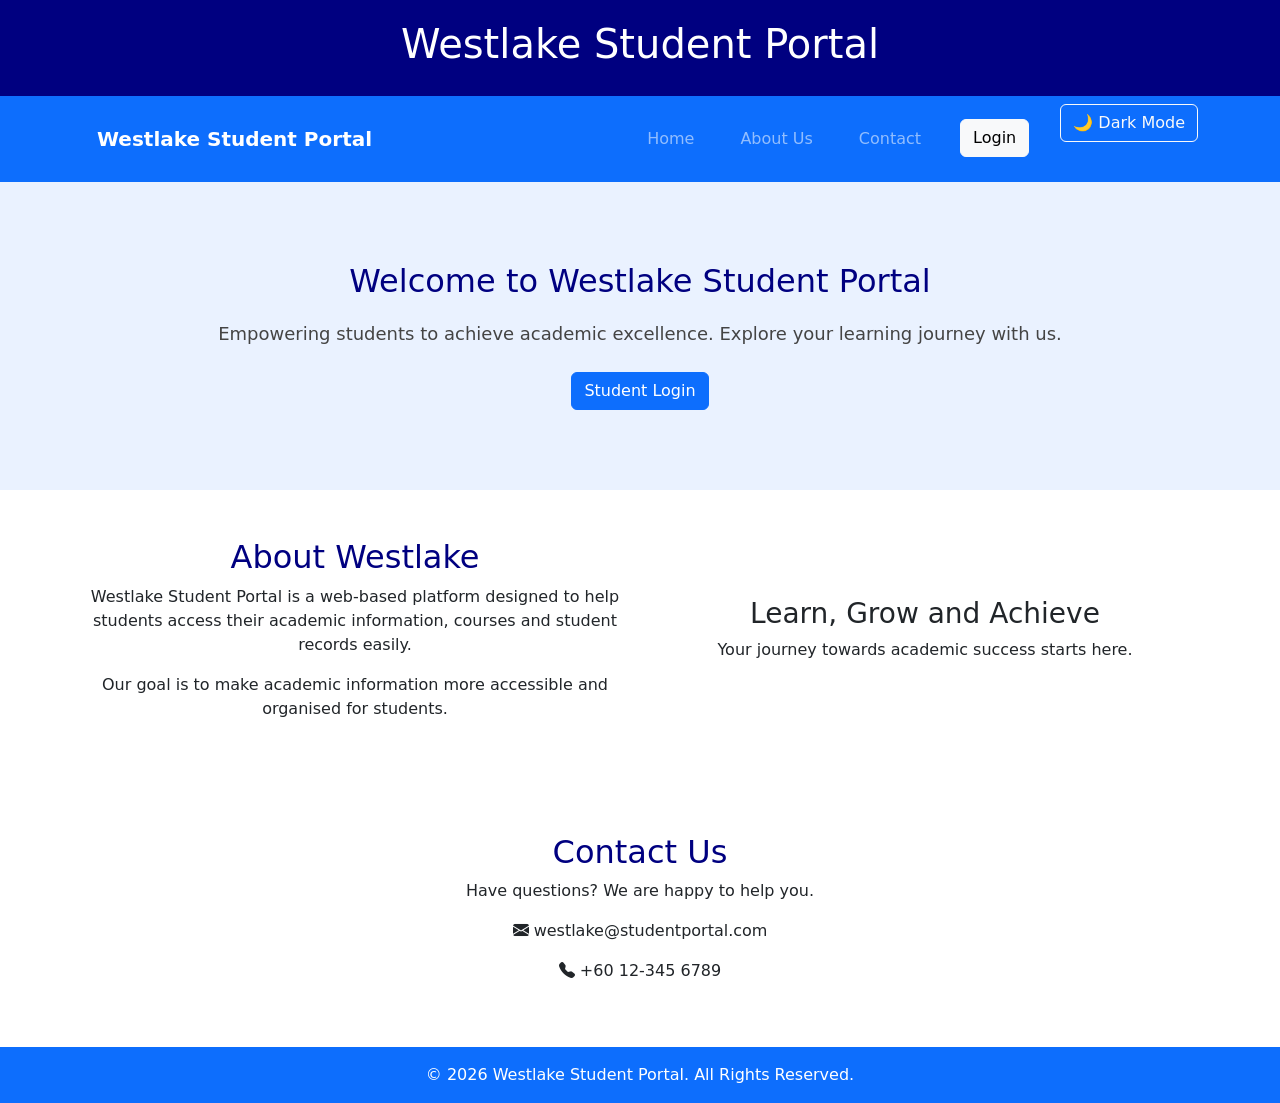
<file: index.html>
<!DOCTYPE html>
<html>
<head>
    <meta charset="UTF-8">
      <meta name="viewport" content="width=device-width, initial-scale=1.0">

    <title>Westlake Student Portal</title>

    <link rel="icon" type="image/png" href="favicon.png">
    <link rel="stylesheet" href="style.css">

    <link rel="stylesheet" href="https://cdn.jsdelivr.net/npm/bootstrap-icons@1.11.3/font/bootstrap-icons.min.css">

    <link href="https://cdn.jsdelivr.net/npm/bootstrap@5.3.3/dist/css/bootstrap.min.css" rel="stylesheet">
</head>

<body>

    <!-- Header -->
    <header>
        <h1>Westlake Student Portal</h1>
    </header>

    <!-- Navigation -->
        
<nav class="navbar navbar-expand-lg navbar-dark bg-primary">

    <div class="container">

        <a class="navbar-brand" href="index.html">
            Westlake Student Portal
        </a>

        <button class="navbar-toggler" type="button"
            data-bs-toggle="collapse"
            data-bs-target="#navbarMenu">

            <span class="navbar-toggler-icon"></span>

        </button>

        <div class="collapse navbar-collapse" id="navbarMenu">

            <ul class="navbar-nav ms-auto">

                <li class="nav-item">
                    <a class="nav-link" href="index.html">Home</a>
                </li>

                <li class="nav-item">
                    <a class="nav-link" href="#about">About Us</a>
                </li>

                <li class="nav-item">
                    <a class="nav-link" href="#contact">Contact</a>
                </li>

                <li class="nav-item">
                    <a class="btn btn-light ms-lg-3" href="login.html">Login</a>
                </li>

                <li class="nav-item">
    <button class="btn btn-outline-light ms-lg-3"
            id="themeToggle"
            onclick="toggleTheme()">
        🌙 Dark Mode
    </button>
</li>

            </ul>

        </div>

    </div>

</nav>

    <!-- Welcome Section -->
<section class="welcome-section">

    <h2>Welcome to Westlake Student Portal</h2>

    <p>
        Empowering students to achieve academic excellence.
        Explore your learning journey with us.
    </p>

    <a href="login.html" class="btn btn-primary">
        Student Login
    </a>

</section>

<!-- About Us Section -->
<section id="about" class="container py-5">

    <div class="row align-items-center">

        <div class="col-md-6">
            <h2>About Westlake</h2>

            <p>
                Westlake Student Portal is a web-based
                platform designed to help students access
                their academic information, courses and
                student records easily.
            </p>

            <p>
                Our goal is to make academic information
                more accessible and organised for students.
            </p>
        </div>

        <div class="col-md-6">
            <h3>Learn, Grow and Achieve</h3>
            <p>
                Your journey towards academic success
                starts here.
            </p>
        </div>

    </div>

</section>

<!-- Contact Us Section -->
<section id="contact" class="container py-5 text-center">

    <h2>Contact Us</h2>

    <p>Have questions? We are happy to help you.</p>

    <p>
        <i class="bi bi-envelope-fill"></i>
        westlake@studentportal.com
    </p>

    <p>
        <i class="bi bi-telephone-fill"></i>
        +60 12-345 6789
    </p>

</section>

  <!-- Footer -->
<footer class="bg-primary text-white text-center p-3">

    <p class="mb-0">
        © 2026 Westlake Student Portal.
        All Rights Reserved.
    </p>

</footer>

<!-- Bootstrap 5 JavaScript -->
<script src="https://cdn.jsdelivr.net/npm/bootstrap@5.3.3/dist/js/bootstrap.bundle.min.js"></script>


<script src="javascript/script.js"></script>

<script>
function toggleTheme() {
    document.body.classList.toggle("dark-mode");

    const isDark = document.body.classList.contains("dark-mode");

    localStorage.setItem("theme", isDark ? "dark" : "light");

    document.getElementById("themeToggle").textContent =
        isDark ? "☀️ Light Mode" : "🌙 Dark Mode";
}

if (localStorage.getItem("theme") === "dark") {
    document.body.classList.add("dark-mode");
    document.getElementById("themeToggle").textContent = "☀️ Light Mode";
}
</script>

</body>
</html>
</file>
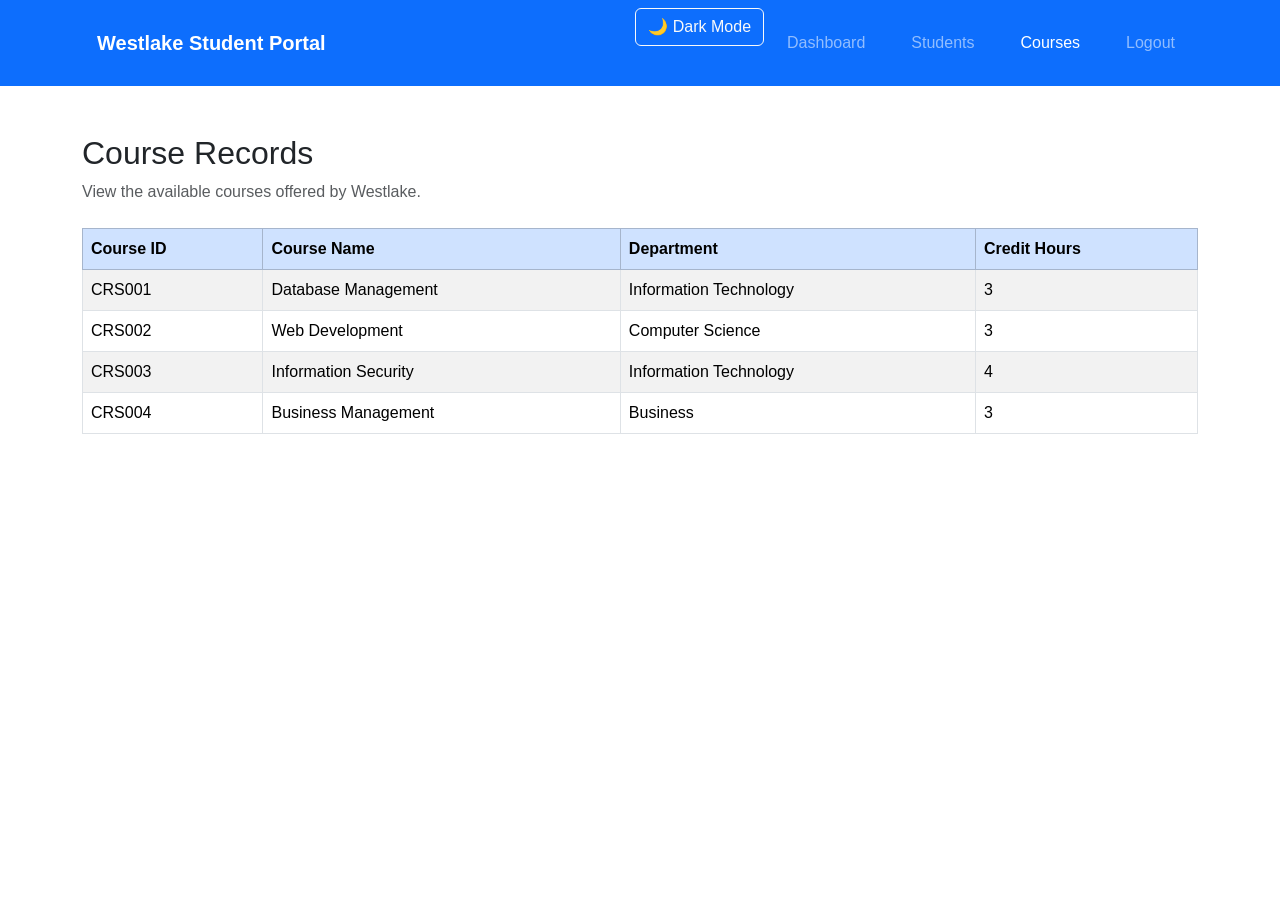
<file: courses.html>
<!DOCTYPE html>
<html lang="en">

<head>
    <meta charset="UTF-8">
    <meta name="viewport" content="width=device-width, initial-scale=1.0">

    <title>Course Records | Westlake</title>
    
    <link rel="icon" type="image/png" href="favicon.png">

    <!-- Bootstrap 5 CSS -->
    <link href="https://cdn.jsdelivr.net/npm/bootstrap@5.3.3/dist/css/bootstrap.min.css" rel="stylesheet">

    <!-- Custom CSS -->
    <link rel="stylesheet" href="style.css">
</head>

<body>

    <!-- Navigation Bar -->
    
<nav class="navbar navbar-expand-lg navbar-dark bg-primary">

    <div class="container">

        <a class="navbar-brand" href="dashboard.html">
            Westlake Student Portal
        </a>

        <!-- Mobile Menu Button -->
        <button class="navbar-toggler" type="button"
            data-bs-toggle="collapse" data-bs-target="#navbarMenu">

            <span class="navbar-toggler-icon"></span>

        </button>

        <!-- Navigation Links -->
        <div class="collapse navbar-collapse" id="navbarMenu">

            <ul class="navbar-nav ms-auto">

                <li class="nav-item">
             <button class="btn btn-outline-light ms-lg-3"
                  id="themeToggle"
                  onclick="toggleTheme()">
                 🌙 Dark Mode
             </button>
</li>

                <li class="nav-item">
                    <a class="nav-link" href="dashboard.html">Dashboard</a>
                </li>

                <li class="nav-item">
                    <a class="nav-link" href="students.html">Students</a>
                </li>

                <li class="nav-item">
                    <a class="nav-link active" href="courses.html">Courses</a>
                </li>

                <li class="nav-item">
                    <a class="nav-link" href="#" onclick="logout()">Logout</a>
                </li>

            </ul>

        </div>

    </div>

</nav>


    
<!-- Course Records -->
<div class="container mt-5">

    <h2>Course Records</h2>

    <p class="text-muted">
        View the available courses offered by Westlake.
    </p>

    <div class="table-responsive mt-4">

        <table class="table table-bordered table-striped table-hover">

            <thead class="table-primary">
                <tr>
                    <th>Course ID</th>
                    <th>Course Name</th>
                    <th>Department</th>
                    <th>Credit Hours</th>
                </tr>
            </thead>

            <tbody>

                <tr>
                    <td>CRS001</td>
                    <td>Database Management</td>
                    <td>Information Technology</td>
                    <td>3</td>
                </tr>

                <tr>
                    <td>CRS002</td>
                    <td>Web Development</td>
                    <td>Computer Science</td>
                    <td>3</td>
                </tr>

                <tr>
                    <td>CRS003</td>
                    <td>Information Security</td>
                    <td>Information Technology</td>
                    <td>4</td>
                </tr>

                <tr>
                    <td>CRS004</td>
                    <td>Business Management</td>
                    <td>Business</td>
                    <td>3</td>
                </tr>

            </tbody>

        </table>

    </div>

</div>

<script src="https://cdn.jsdelivr.net/npm/bootstrap@5.3.3/dist/js/bootstrap.bundle.min.js"></script>
<script src="javascript/script.js"></script>
<script>
function toggleTheme() {
    document.body.classList.toggle("dark-mode");

    const isDark = document.body.classList.contains("dark-mode");

    localStorage.setItem("theme", isDark ? "dark" : "light");

    document.getElementById("themeToggle").textContent =
        isDark ? "☀️ Light Mode" : "🌙 Dark Mode";
}

if (localStorage.getItem("theme") === "dark") {
    document.body.classList.add("dark-mode");
    document.getElementById("themeToggle").textContent = "☀️ Light Mode";
}
</script>
</body>

</body>
</html>
</file>
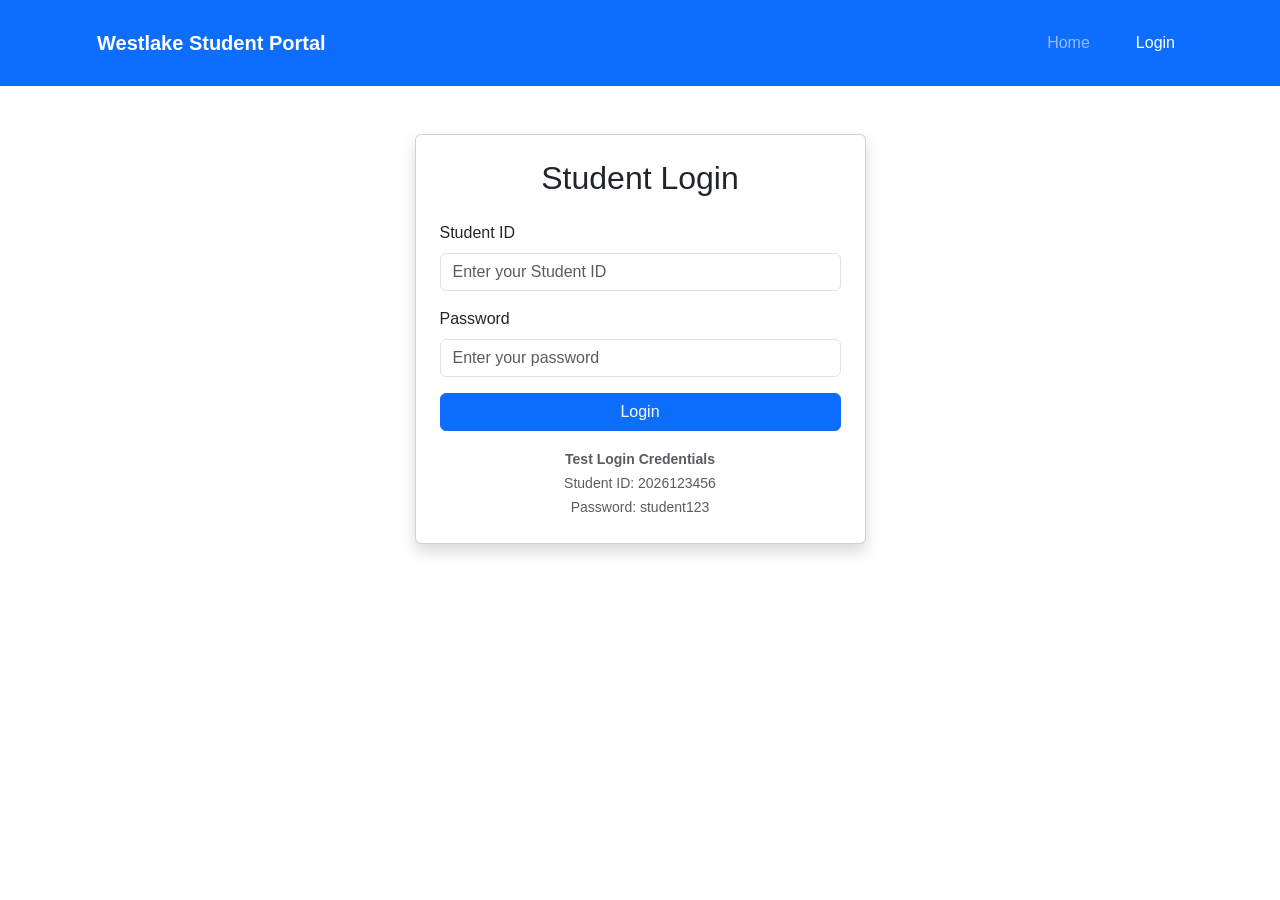
<file: login.html>
<!DOCTYPE html>
<html lang="en">

<head>
    <meta charset="UTF-8">
    <meta name="viewport" content="width=device-width, initial-scale=1.0">

    <title>Student Login | Westlake</title>

    <link rel="icon" type="image/png" href="favicon.png">

    <!-- Bootstrap 5 CSS -->
    <link href="https://cdn.jsdelivr.net/npm/bootstrap@5.3.3/dist/css/bootstrap.min.css" rel="stylesheet">

    <!-- Custom CSS -->
    <link rel="stylesheet" href="style.css">
</head>


<body>

    <!-- Navigation Bar -->
    <nav class="navbar navbar-expand-lg navbar-dark bg-primary">

        <div class="container">

            <a class="navbar-brand" href="index.html">
                Westlake Student Portal
            </a>

            <button class="navbar-toggler" type="button"
                data-bs-toggle="collapse"
                data-bs-target="#navbarMenu">

                <span class="navbar-toggler-icon"></span>

            </button>

            <div class="collapse navbar-collapse" id="navbarMenu">

                <ul class="navbar-nav ms-auto">

                    <li class="nav-item">
                        <a class="nav-link" href="index.html">Home</a>
                    </li>

                    <li class="nav-item">
                        <a class="nav-link active" href="login.html">Login</a>
                    </li>

                </ul>

            </div>

        </div>

    </nav>

    <!-- Login Section -->
    <div class="container mt-5">

        <div class="row justify-content-center">

            <div class="col-md-5">

                <div class="card shadow p-4">

                    <h2 class="text-center mb-4">
                        Student Login
                    </h2>

                    <form id="loginForm">

                        <div class="mb-3">
                            <label class="form-label">Student ID</label>
                            <input type="text" id="studentID" class="form-control"
                                placeholder="Enter your Student ID">
                        </div>

                        <div class="mb-3">
                            <label class="form-label">Password</label>
                            <input type="password" id="password" class="form-control"
                                placeholder="Enter your password">
                        </div>

                        <button type="submit" class="btn btn-primary w-100">
                            Login
                        </button>

                        <p id="errorMessage" class="text-danger text-center mt-3"></p>

                        <!-- Test Login Credentials -->
                        <div class="mt-3 text-center">
    <small class="text-muted">
        <strong>Test Login Credentials</strong>
        <br>
        Student ID: 2026123456
        <br>
        Password: student123
    </small>
                        </div>

                    </form>

                </div>

            </div>

        </div>

    </div>

<!-- JavaScript -->
<script src="javascript/script.js"></script>
<!-- Bootstrap 5 JavaScript -->
<script src="https://cdn.jsdelivr.net/npm/bootstrap@5.3.3/dist/js/bootstrap.bundle.min.js"></script>
</body>


</html>
</file>
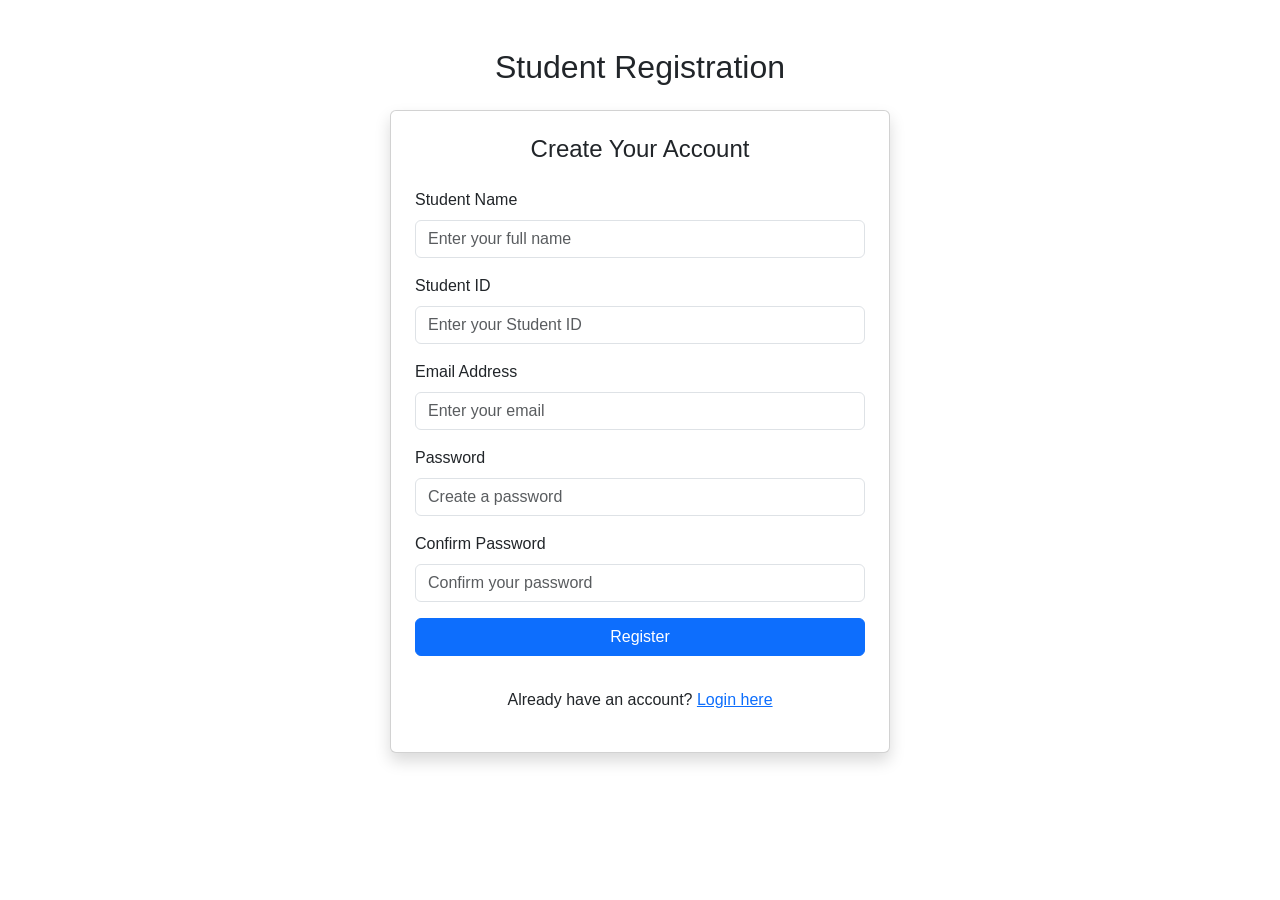
<file: register.html>
<!DOCTYPE html>
<html lang="en">

<head>
    <meta charset="UTF-8">
    <meta name="viewport" content="width=device-width, initial-scale=1.0">

    <title>Student Registration</title>
    <link rel="icon" type="image/png" href="favicon.png">
    <!-- Bootstrap 5 -->
    <link href="https://cdn.jsdelivr.net/npm/bootstrap@5.3.3/dist/css/bootstrap.min.css" rel="stylesheet">

    <!-- Custom CSS -->
    <link rel="stylesheet" href="style.css">

</head>

<body>

    <h2 class="text-center mt-5">Student Registration</h2>

   
<div class="container mt-4 mb-5">

    <div class="card shadow p-4 mx-auto" style="max-width: 500px;">

        <h4 class="text-center mb-4">Create Your Account</h4>

        <form id="registerForm">

            <div class="mb-3">
                <label class="form-label">Student Name</label>
                <input type="text" id="studentName" class="form-control"
                    placeholder="Enter your full name" required>
            </div>

            <div class="mb-3">
                <label class="form-label">Student ID</label>
                <input type="text" id="studentID" class="form-control"
                    placeholder="Enter your Student ID" required>
            </div>

            <div class="mb-3">
                <label class="form-label">Email Address</label>
                <input type="email" id="email" class="form-control"
                    placeholder="Enter your email" required>
            </div>

            <div class="mb-3">
                <label class="form-label">Password</label>
                <input type="password" id="registerPassword" class="form-control"
                    placeholder="Create a password" required>
            </div>

            <div class="mb-3">
                <label class="form-label">Confirm Password</label>
                <input type="confirmpassword" id="confirmPassword" class="form-control"
                    placeholder="Confirm your password" required>
            </div>

            <button type="submit" class="btn btn-primary w-100">
                Register
            </button>

            <p id="registerMessage" class="text-center mt-3"></p>

        </form>

        <p class="text-center mt-3">
            Already have an account?
            <a href="login.html">Login here</a>
        </p>

    </div>

</div>

<script src="javascript/script.js"></script>
<script src="https://cdn.jsdelivr.net/npm/bootstrap@5.3.3/dist/js/bootstrap.bundle.min.js"></script>
</body>

</html>
</file>
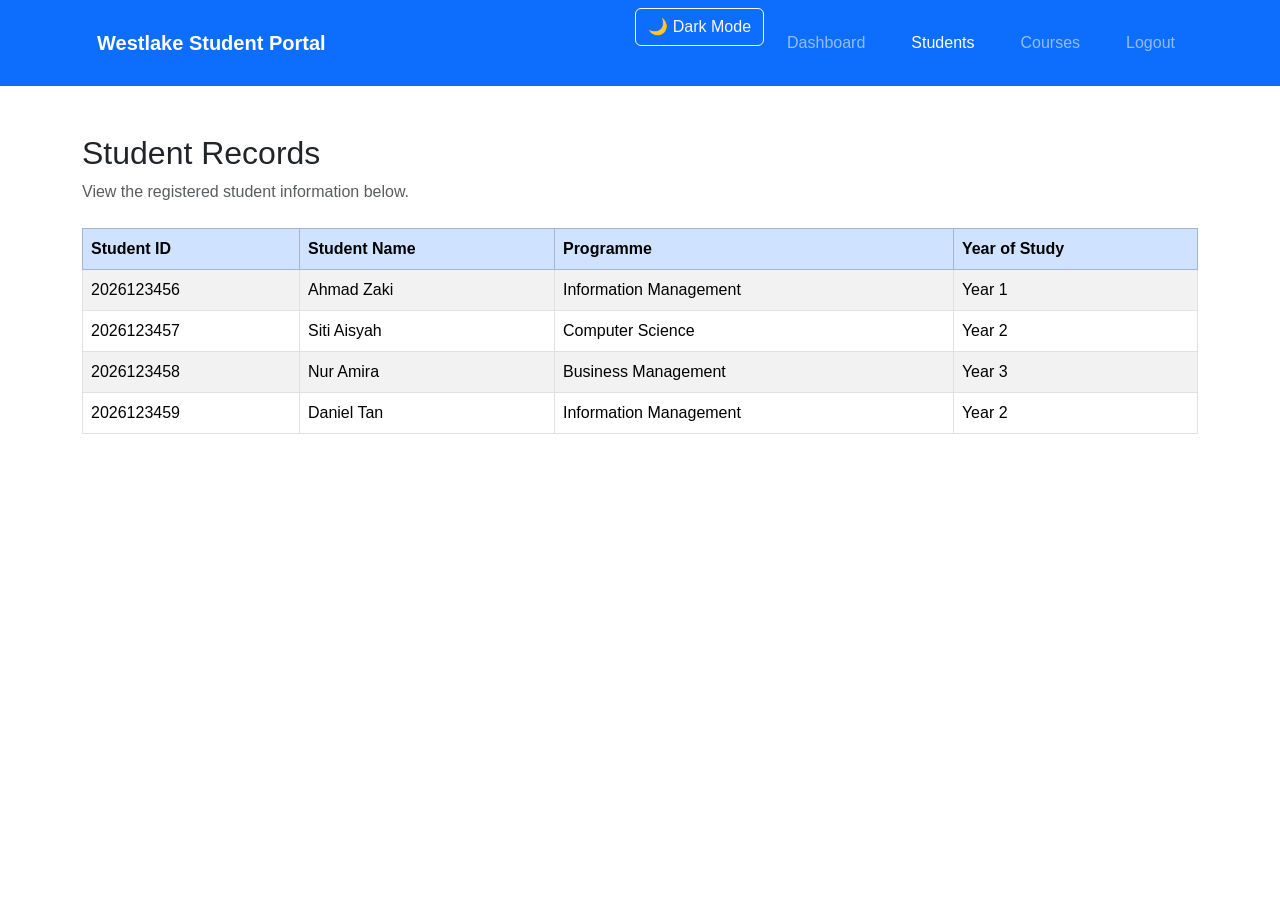
<file: students.html>
<!DOCTYPE html>
<html lang="en">

<head>
    <meta charset="UTF-8">
    <meta name="viewport" content="width=device-width, initial-scale=1.0">

    <title>Student Records | Westlake</title>
    
    <link rel="icon" type="image/png" href="favicon.png">

    <!-- Bootstrap 5 CSS -->
    <link href="https://cdn.jsdelivr.net/npm/bootstrap@5.3.3/dist/css/bootstrap.min.css" rel="stylesheet">

    <!-- Custom CSS -->
    <link rel="stylesheet" href="style.css">
</head>

<body>

    <!-- Navigation Bar -->
    
<nav class="navbar navbar-expand-lg navbar-dark bg-primary">

    <div class="container">

        <a class="navbar-brand" href="dashboard.html">
            Westlake Student Portal
        </a>

        <!-- Mobile Menu Button -->
        <button class="navbar-toggler" type="button"
            data-bs-toggle="collapse" data-bs-target="#navbarMenu">

            <span class="navbar-toggler-icon"></span>

        </button>

        <!-- Navigation Links -->
        <div class="collapse navbar-collapse" id="navbarMenu">

            <ul class="navbar-nav ms-auto">


              <li class="nav-item">
                  <button class="btn btn-outline-light ms-lg-3"
                          id="themeToggle"
                           onclick="toggleTheme()">
                        🌙 Dark Mode
                 </button>
               </li>


                <li class="nav-item">
                    <a class="nav-link" href="dashboard.html">Dashboard</a>
                </li>

                <li class="nav-item">
                    <a class="nav-link active" href="students.html">Students</a>
                </li>

                <li class="nav-item">
                    <a class="nav-link" href="courses.html">Courses</a>
                </li>

                <li class="nav-item">
                    <a class="nav-link" href="index.html">Logout</a>
                </li>

            </ul>

        </div>

    </div>

</nav>

<!-- Student Records -->
<div class="container mt-5">

    <h2>Student Records</h2>

    <p class="text-muted">
        View the registered student information below.
    </p>

    <!-- Student Table -->
    <div class="table-responsive mt-4">

        <table class="table table-bordered table-striped table-hover">

            <thead class="table-primary">
                <tr>
                    <th>Student ID</th>
                    <th>Student Name</th>
                    <th>Programme</th>
                    <th>Year of Study</th>
                </tr>
            </thead>

            <tbody>

                <tr>
                    <td>2026123456</td>
                    <td>Ahmad Zaki</td>
                    <td>Information Management</td>
                    <td>Year 1</td>
                </tr>

                <tr>
                    <td>2026123457</td>
                    <td>Siti Aisyah</td>
                    <td>Computer Science</td>
                    <td>Year 2</td>
                </tr>

                <tr>
                    <td>2026123458</td>
                    <td>Nur Amira</td>
                    <td>Business Management</td>
                    <td>Year 3</td>
                </tr>

                <tr>
                    <td>2026123459</td>
                    <td>Daniel Tan</td>
                    <td>Information Management</td>
                    <td>Year 2</td>
                </tr>

            </tbody>

        </table>

    </div>

</div>

<script src="https://cdn.jsdelivr.net/npm/bootstrap@5.3.3/dist/js/bootstrap.bundle.min.js"></script>

<script>
function toggleTheme() {
    document.body.classList.toggle("dark-mode");

    const isDark = document.body.classList.contains("dark-mode");

    localStorage.setItem("theme", isDark ? "dark" : "light");

    document.getElementById("themeToggle").textContent =
        isDark ? "☀️ Light Mode" : "🌙 Dark Mode";
}

if (localStorage.getItem("theme") === "dark") {
    document.body.classList.add("dark-mode");
    document.getElementById("themeToggle").textContent = "☀️ Light Mode";
}
</script>
</body>

</body>
</html>
</file>
<file: style.css>
/* General Styling */
body {
    margin: 0;
    font-family: Arial, sans-serif;
    background-color: white;
}

/* Header */
header {
    background-color: navy;
    color: white;
    text-align: center;
    padding: 20px;
}

/* Navigation Bar */
nav {
    background-color: #eeeeee;
    text-align: center;
    padding: 15px;
}

nav a {
    color: navy;
    text-decoration: none;
    margin: 15px;
    font-weight: bold;
}

/* Welcome Section */
section {
    padding: 40px;
    text-align: center;
}

section h2 {
    color: navy;
}

/* Footer */
footer {
    background-color: navy;
    color: white;
    text-align: center;
    padding: 15px;
}

/* Welcome Section */
.welcome-section {
    background-color: #eaf2ff;
    padding: 80px 20px;
    text-align: center;
}

.welcome-section h2 {
    color: navy;
    font-size: 32px;
    margin-bottom: 20px;
}

.welcome-section p {
    color: #444444;
    font-size: 18px;
    margin-bottom: 25px;
}


/* DARK MODE */

body.dark-mode {
    background-color: #121212;
    color: #f5f5f5;
    color-scheme: dark;

    --bs-body-bg: #121212;
    --bs-body-color: #f5f5f5;
    --bs-secondary-color: #cccccc;
    --bs-tertiary-bg: #252525;
    --bs-border-color: #555555;
}

/* Cards */
body.dark-mode .card {
    background-color: #242424;
    color: #f5f5f5;
}

/* Tables */
body.dark-mode .table {
    --bs-table-color: #f5f5f5;
    --bs-table-bg: #242424;
    --bs-table-border-color: #555555;
    --bs-table-striped-bg: #303030;
    --bs-table-striped-color: #f5f5f5;
    --bs-table-hover-bg: #383838;
    --bs-table-hover-color: #ffffff;
}

/* Form fields */
body.dark-mode .form-control,
body.dark-mode .form-select {
    background-color: #303030;
    color: white;
    border-color: #666666;
}

body.dark-mode .form-control::placeholder {
    color: #bbbbbb;
}

/* Text */
body.dark-mode .text-muted {
    color: #bbbbbb !important;
}

/* Links */
body.dark-mode a {
    color: #8ab4f8;
}
</file>
